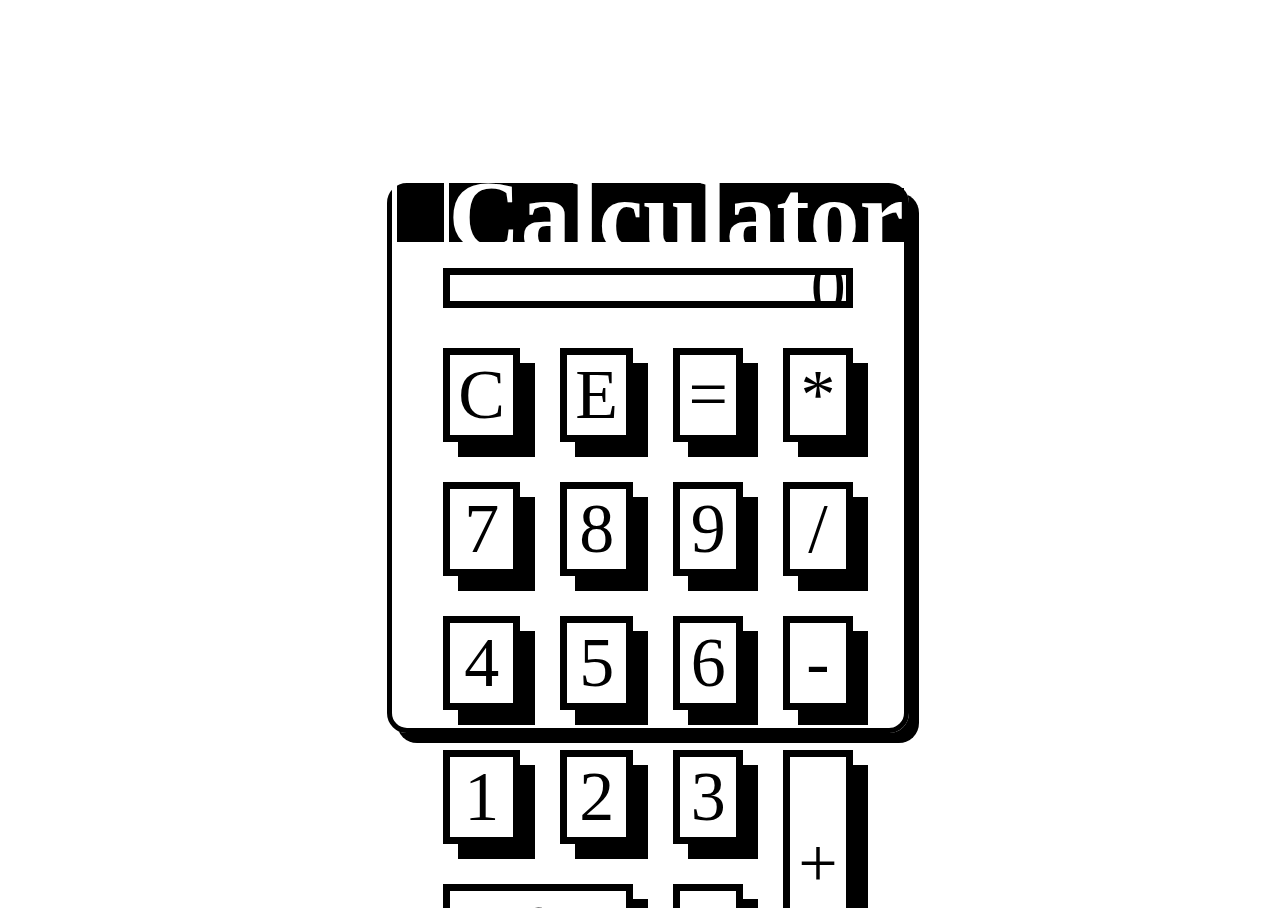
<file: calculator/calculator.html>
<!DOCTYPE html>
<html lang="en">
<head>
    <meta charset="UTF-8">
    <meta name="viewport" content="width=device-width, initial-scale=1.0">
    <title> Calculator </title>
    <link rel="stylesheet" href="calculator.css">
</head>
<body>
    <!-- JAVASCRIPT FILE -->
     <script src="calculator.js"></script>
     
    <!-- the actual widget itself -->
    <section class="calculator-widget"> 

        <!-- the title and exit button of the widget -->
        <!-- TODO: put this in a PHP header later to include in all widgets -->
        <section class="header">
            <div id="exit-box"></div>
            <h3> Calculator </h3>
        </section>

        <!-- the body of the calculator widget -->
        <section class="body">

            <!-- the total -->
                <div class="total"> 0 </div>

            <!-- The Buttons of the Calculator -->
                <!-- action buttons-->
                 <!-- first row of calculator -->
                <div class="button action" id="clear"> C </div>
                <div class="button action" id="scientific-notation"> E </div>
                <div class="button action" id="equals"> = </div>
                <div class="button operator" id="multiply"> * </div>

               <!-- operator buttons and numbers 1 through 9 -->
                <!-- row 1 of calculator -->
                <div class="button number"> 7 </div>
                <div class="button number"> 8 </div>
                <div class="button number"> 9 </div>
                <div class="button operator" id="divide"> / </div>

                <!-- row 2 of calculator -->
                <div class="button number"> 4 </div>
                <div class="button number"> 5 </div>
                <div class="button number"> 6 </div>
                <div class="button operator" id="subtract"> - </div>

                <div class="button number"> 1 </div>
                <div class="button number"> 2 </div>
                <div class="button number"> 3 </div>
                <div class="button operator" id="add"> + </div>

                <!-- zero -->
                <div class="button number" id="zero"> 0 </div>
                <div class="button number"> . </div>
                
        </section>
    </section> 
</body>
</html>
</file>
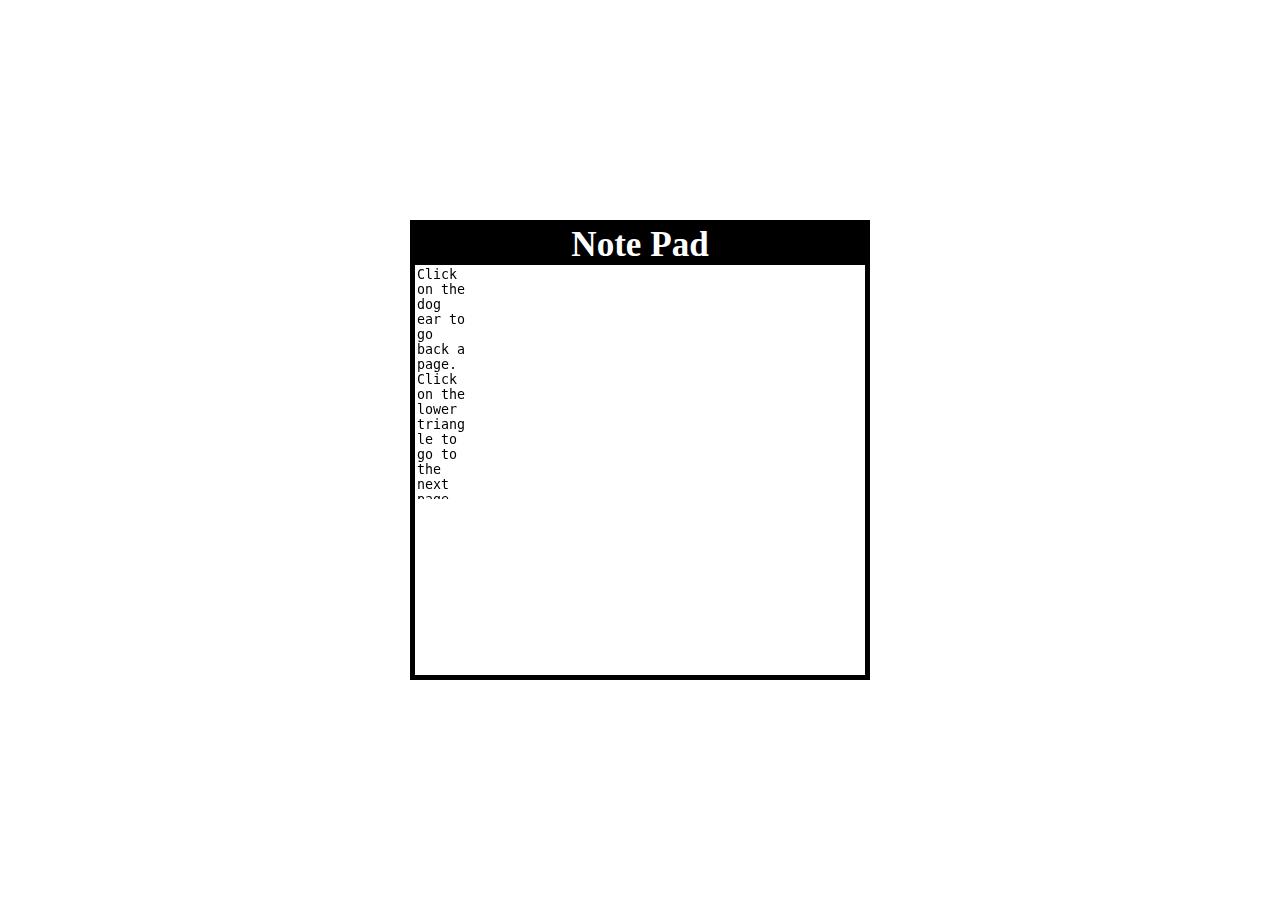
<file: notepad/notepad.html>
<!DOCTYPE html>
<html lang="en">
<head>
    <meta charset="UTF-8">
    <meta name="viewport" content="width=device-width, initial-scale=1.0">
    <title>Notepad</title>
    <link rel="stylesheet" href="notepad.css">
</head>
<body>
    
    <!-- THE BODY OF THE NOTEPAD -->
    <section class="notepad-widget" id="notepad-widget">
      <section class="header" id="notepad-widget-header">
          <div id="exit-box"></div>
          <h3> Note Pad </h3>
          <!-- THIS DIV IS JUST HERE FOR SPACING PURPOSES -->
          <div></div> 
          <!-- THIS DIV IS JUST HERE FOR SPACING PURPOSES -->
      </section>

      <section class="notepad-widget-body">

            <!-- TODO: javescript method that allows for one page to be visible at a time -->
            <!-- TODO: label it as "active notepage" and allow for it to be draggable -->
            <!-- TODO: Stack them all so that all of them are in the same spot at once? -->
            <textarea class="notepage active-page" id="notepage-1"color="black">Click on the dog ear to go back a page. 
Click on the lower triangle to go to the next page. 

There are 8 pages for you to use :) </textarea>
            <textarea class="notepage" id="notepage-2"></textarea>
            <textarea class="notepage" id="notepage-3"></textarea>
            <textarea class="notepage" id="notepage-4"></textarea>
            <textarea class="notepage" id="notepage-5"></textarea>
            <textarea class="notepage" id="notepage-6"></textarea>
            <textarea class="notepage" id="notepage-7"></textarea>
            <textarea class="notepage" id="notepage-8"></textarea>
      
      </section>

      <section class = "notepad-widget-footer" id="notepad-widget-footer">
        <canvas id="next-back-buttons"></canvas>
        <div id="page-number"></div>
      </section>
      <section id="bottom-pages"></section>
    </section>
    

    <!-- JAVASCRIPT FILE -->
    <script type="module" src="notepad.js"></script>
</body>
</html>
</file>
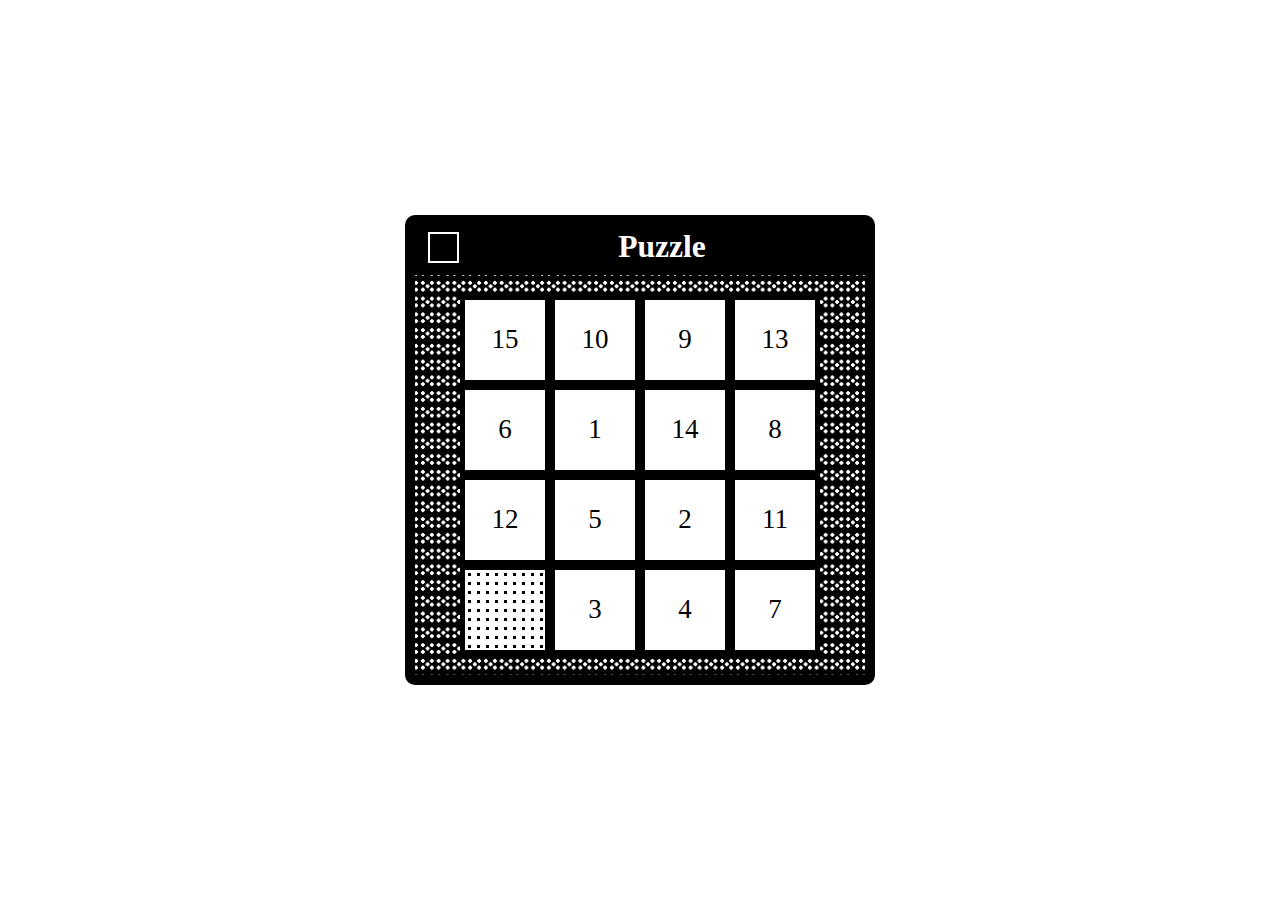
<file: puzzle/puzzle.html>
<!DOCTYPE html>
<html lang="en">
<head>
    <meta charset="UTF-8">
    <meta name="viewport" content="width=device-width, initial-scale=1.0">
    <title> Puzzle </title>
    <link rel="stylesheet" href="puzzle.css">
</head>
<body>
    <section class="TilePuzzle-widget" id="TilePuzzle-widget">
        
         <!-- Draggable Header and Exit Button -->
         <section class="header" id="TilePuzzle-widget-header">
            <div id="exit-box"></div>
            <h3> Puzzle </h3>
            <!-- THIS DIV IS JUST HERE FOR SPACING PURPOSES -->
            <div></div> 
            <!-- THIS DIV IS JUST HERE FOR SPACING PURPOSES -->
         </section>

         <!-- Body of the Puzzle -->
         <section class="TilePuzzle-widget-body" id="TilePuzzle-widget-body">
            <!-- Tiles 0–15 -->
            <div class="puzzle-grid" id="tiles-container">
                <button class="tile" id="tile-0"></button>
                <button class="tile" id="tile-1"></button>
                <button class="tile" id="tile-2"></button>
                <button class="tile" id="tile-3"></button>
                <button class="tile" id="tile-4"></button>
                <button class="tile" id="tile-5"></button>
                <button class="tile" id="tile-6"></button>
                <button class="tile" id="tile-7"></button>
                <button class="tile" id="tile-8"></button>
                <button class="tile" id="tile-9"></button>
                <button class="tile" id="tile-10"></button>
                <button class="tile" id="tile-11"></button>
                <button class="tile" id="tile-12"></button>
                <button class="tile" id="tile-13"></button>
                <button class="tile" id="tile-14"></button>
                <button class="tile" id="tile-15"></button>
            </div>
         </section>

    </section>
    <script type="module" src="puzzle.js"></script>
</body>
</html>
</file>
<file: calculator/calculator.css>
html, body
{ 
    width: 100%; 
    height: 100%; 
    overflow: visible;
}

body { 
    display: flex; 
    justify-content: center;
    align-items: center;
}

.calculator-widget
{ 
    position: fixed; 
    border: 5px black solid; 
    width: 40%; 
    height: 60%; 
    display: flex;
    flex-direction: column; 
    justify-content: flex-start;
    align-items: center;
    border-radius: 20px;
    box-shadow: 10px 10px;
}


.calculator-widget .body
{ 
    width: 80%; 
    height: 80%; 
    display: grid; 
    grid-template-columns: auto auto auto auto; 
    grid-template-rows: auto auto auto auto auto auto auto;
    grid-column-gap: 40px; 
    grid-row-gap: 40px; 
    margin-top: 5%;
}

.calculator-widget .body button, .calculator-widget .body div 
{ 
    border: 7px black solid; 
}

.total, .button 
{ 
    background-color: white;
    font-size: 70px; 
    font-family: 'DePixel'; 
    display: flex; 
    align-items: center;
}

.total
{ 
    grid-column-start: 1;
    grid-column-end: 5; 
    grid-row-start: 1;
    grid-row-end: 3; 
    justify-content: flex-end;
    overflow: hidden;
}

.button { 
    box-shadow: 15px 15px black;
    justify-content: center;
}

.button:active { 
    border: 7px white solid !important;
    background-color: black;
    color: white; 
}

.button.operator#add
{ 
    grid-column-start: 4;
    grid-column-end: 5;
    grid-row-start: 6; 
    grid-row-end: 8; 
}

.button.number#zero
{ 
    grid-column-start: 1;
    grid-column-end: 3; 
}

.calculator-widget .header 
{ 
    background-color: black;
    height: 10%; 
    width: 100%; 
    display: flex; 
    justify-content: space-around;
    align-items: center;
    cursor: pointer; 
}

.calculator-widget .header h3 
{ 
    font-size: 100px;
    color: white; 
    font-family: 'DePixel';
}

.calculator-widget .header #exit-box
{ 
    display: flex; 
    justify-content: center;
    align-items: center;
    width: 70px; 
    height: 70px; 
    border: white 5px solid; 
    cursor: pointer; 
    color: white; 
    font-size: 110px; 
    overflow: hidden;
}

.calculator-widget .button 
{ 
    cursor: pointer; 
}
</file>
<file: notepad/notepad.css>
* {margin: 0px; }

body, html 
{ 
  width: 100%; 
  height: 100%; 
}

body{ 
  display: flex; 
  justify-content: center;
  align-items: center;
}

.notepad-widget
{ 
  width: 50vh; 
  height: 50vh; 
  position: fixed; 
  display: flex; 
  justify-content: flex-start;
  align-items: center;
  flex-direction: column;
  border: 5px black solid; 
}

.notepad-widget .header
{ 
  display: flex; 
  align-items: center;
  justify-content: center; 
  height: 10%; 
  width: 100%; 
  background-color: black;
  color: white; 
  font-family: 'DePixel'; 
  font-size: 30px; 
  cursor: pointer;
}

.notepad-widget-body
{ 
  width: 100%; 
  height: 100%; 
  display: flex; 
  justify-content: center;
  align-items: flex-start;
}

.notepage{ 
  /* display: none;  */
  width:95%; 
  height:90%; 
  border: none; 
  outline: none; 
  resize: none;
  overflow: hidden;
}

.active-page
{ 
  display: flex !important; 
}
</file>
<file: puzzle/puzzle.css>
* {margin: 0px; font-family: 'DePixel';}

body, html 
{ 
  width: 100%; 
  height: 100%; 
}

body{ 
  display: flex; 
  justify-content: center;
  align-items: center;
}

.TilePuzzle-widget
{ 
  width: 50vh; 
  height: 50vh; 
  position: fixed; 
  display: flex; 
  justify-content: flex-start;
  align-items: center;
  flex-direction: column;
  border: 10px black solid; 
  border-radius: 10px;
}

.TilePuzzle-widget .header
{ 
  display: flex; 
  align-items: center;
  justify-content: space-between; 
  height: 10%; 
  width: 100%; 
  background-color: black; 
  color: white; 
  font-family: 'DePixel'; 
  cursor: pointer;
  border-bottom: black solid 5px;
}

.TilePuzzle-widget .header h3{ 
    font-size: 3.5vh; 
}

.TilePuzzle-widget .header #exit-box
{ 
    display: flex; 
    justify-content: center;
    align-items: center;
    width: 3vh; 
    height: 3vh; 
    cursor: pointer;
    border: solid 0.25vh white; 
    font-size: 2.5vh;
    color: white; 
    overflow: hidden;
    margin-left: 1vw; 
}


.TilePuzzle-widget-body
{ 
  width: 100%; 
  height: 90%; 
  display: flex; 
  justify-content: center;
  align-items: center; 
  background-color: black;
  background-image: 
    radial-gradient(white 0.2vh, transparent 0.2vh), /* top-left */
    radial-gradient(white 0.2vh, transparent 0.2vh), /* top-right */
    radial-gradient(white 0.2vh, transparent 0.2vh), /* center */
    radial-gradient(white 0.2vh, transparent 0.2vh), /* bottom-left */
    radial-gradient(white 0.2vh, transparent 0.2vh); /* bottom-right */

  background-size: 1.75vh 1.75vh;
  background-position:
    0% 0%,
    100% 0%,
    70% 50%,
    0% 100%,
    100% 100%;

  
}

.TilePuzzle-widget .TilePuzzle-widget-body .puzzle-grid 
{ 
    background: white; 
    width: 40vh; 
    height: 40vh; 
    /* border: solid black 5px;  */
    display: grid; 
    grid-template-columns: 1fr 1fr 1fr 1fr;
    grid-template-rows: 1fr 1fr 1fr 1fr;
    
}

.TilePuzzle-widget .TilePuzzle-widget-body .puzzle-grid .tile
{ 
    border: black solid 5px; 
    background-color: white;
    font-size: 3vh;
    cursor: pointer;
    /* font-family: 'Tiny and Chunky';
    color: white; 
    -webkit-text-stroke: 8px black; */
}

.TilePuzzle-widget .TilePuzzle-widget-body .puzzle-grid .tile.missing-tile
{ 
    background-color: white;
    background-image: radial-gradient(black 0.2vh, transparent 0.2vh);
    background-size: 1vh 1vh;
}
</file>
